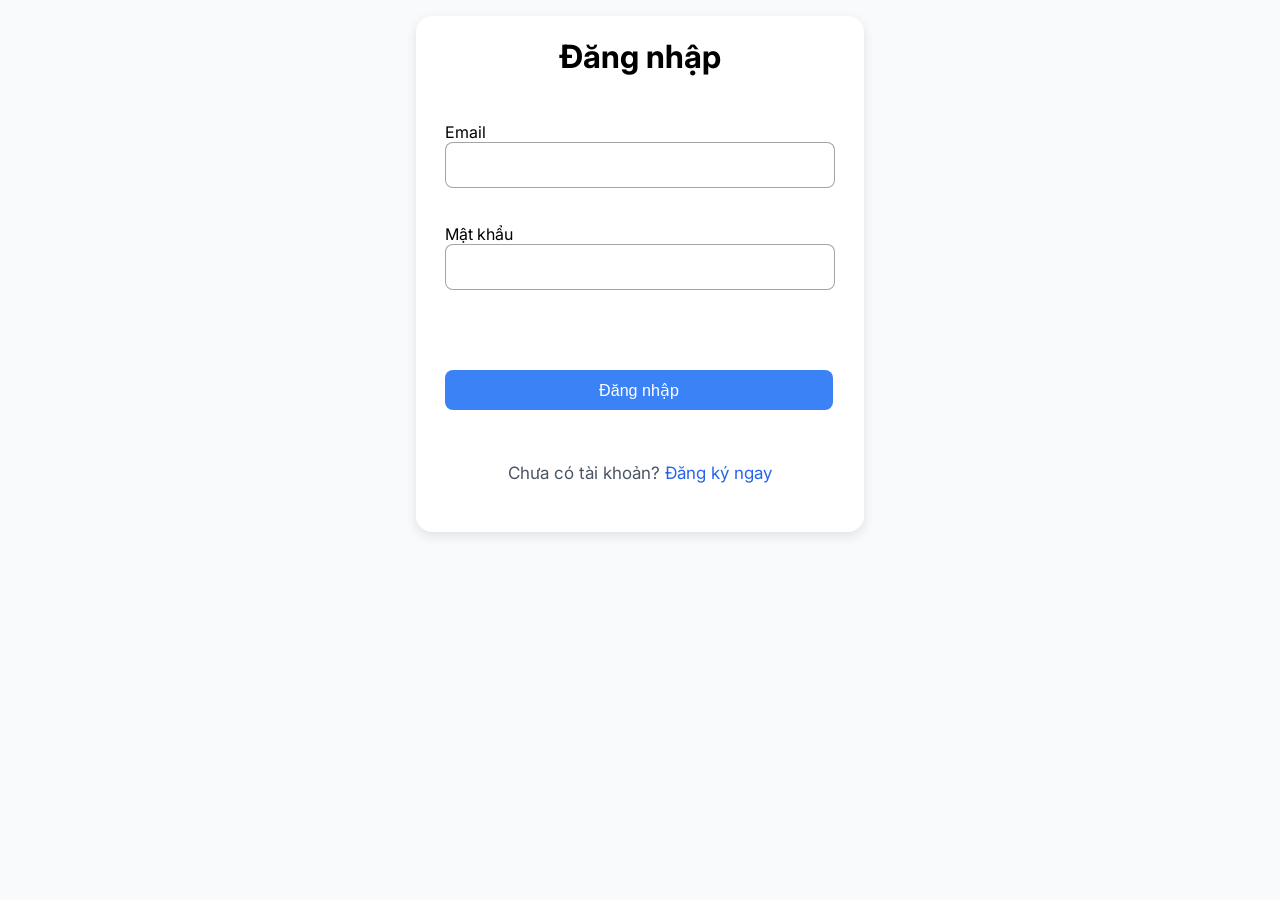
<file: Project IT103-b/pages/adminPage.html>
<!DOCTYPE html>
<html lang="en">

<head>
    <meta charset="UTF-8">
    <meta name="viewport" content="width=device-width, initial-scale=1.0">
    <title>adminPage</title>
    <link rel="preconnect" href="https://fonts.googleapis.com">
    <link rel="preconnect" href="https://fonts.gstatic.com" crossorigin>
    <link
        href="https://fonts.googleapis.com/css2?family=Inter:ital,opsz,wght@0,14..32,100..900;1,14..32,100..900&display=swap"
        rel="stylesheet">
    <link rel="stylesheet" href="../style/adminPage.css">
</head>

<body>
    <div class="all">
        <div class="headerAdmin">
            <div class="main_h1">
                <h1>Admin Dashboard</h1>
            </div>
            <div class="main_a">
                <a href="">Quản lý lịch</a>
                <a href="" style="background-color: rgba(224, 220, 224, 0.296);">Quản lý dịch vụ</a>
                <a href="">Trang chủ</a>
                <a href="../pages/login.html" style="color: #F87171;">Đăng xuất</a>
            </div>
        </div>
        <div class="mainAdmin">
            <div class="mainAdmin_one">
                <h1>Quản lý Dịch vụ</h1>
                <button>Thêm dịch vụ mới</button>
            </div>
            <div>
                <table>
                    <thead class="thead">
                        <tr>
                            <th>Tên dịch vụ</th>
                            <th>Mô tả</th>
                            <th>Hình ảnh</th>
                            <th>Thao tác</th>
                        </tr>
                    </thead>
                    <tbody class="tbody">
                        <tr>
                            <td>Gym</td>
                            <td>Tập luyện với các thiết bị hiện đại</td>
                            <td><img src="../image/d405a43c2e91df2b44cac686ac97525ce247c5b6.jpg" alt=""></td>
                            <td>
                                <button class="btnEdit">Sửa</button>
                                <button class="btnDelete">Xóa</button>
                            </td>
                        </tr>
                        <tr>
                            <td>Gym</td>
                            <td>Tập luyện với các thiết bị hiện đại</td>
                            <td><img src="../image/d405a43c2e91df2b44cac686ac97525ce247c5b6.jpg" alt=""></td>
                            <td>
                                <button class="btnEdit">Sửa</button>
                                <button class="btnDelete">Xóa</button>
                            </td>
                        </tr>
                        <tr>
                            <td>Gym</td>
                            <td>Tập luyện với các thiết bị hiện đại</td>
                            <td><img src="../image/d405a43c2e91df2b44cac686ac97525ce247c5b6.jpg" alt=""></td>
                            <td>
                                <button class="btnEdit">Sửa</button>
                                <button class="btnDelete">Xóa</button>
                            </td>
                        </tr>
                    </tbody>
                </table>
            </div>
        </div>
    </div>
    <script src="../js/adminPage.js"></script>
</body>

</html>
</file>
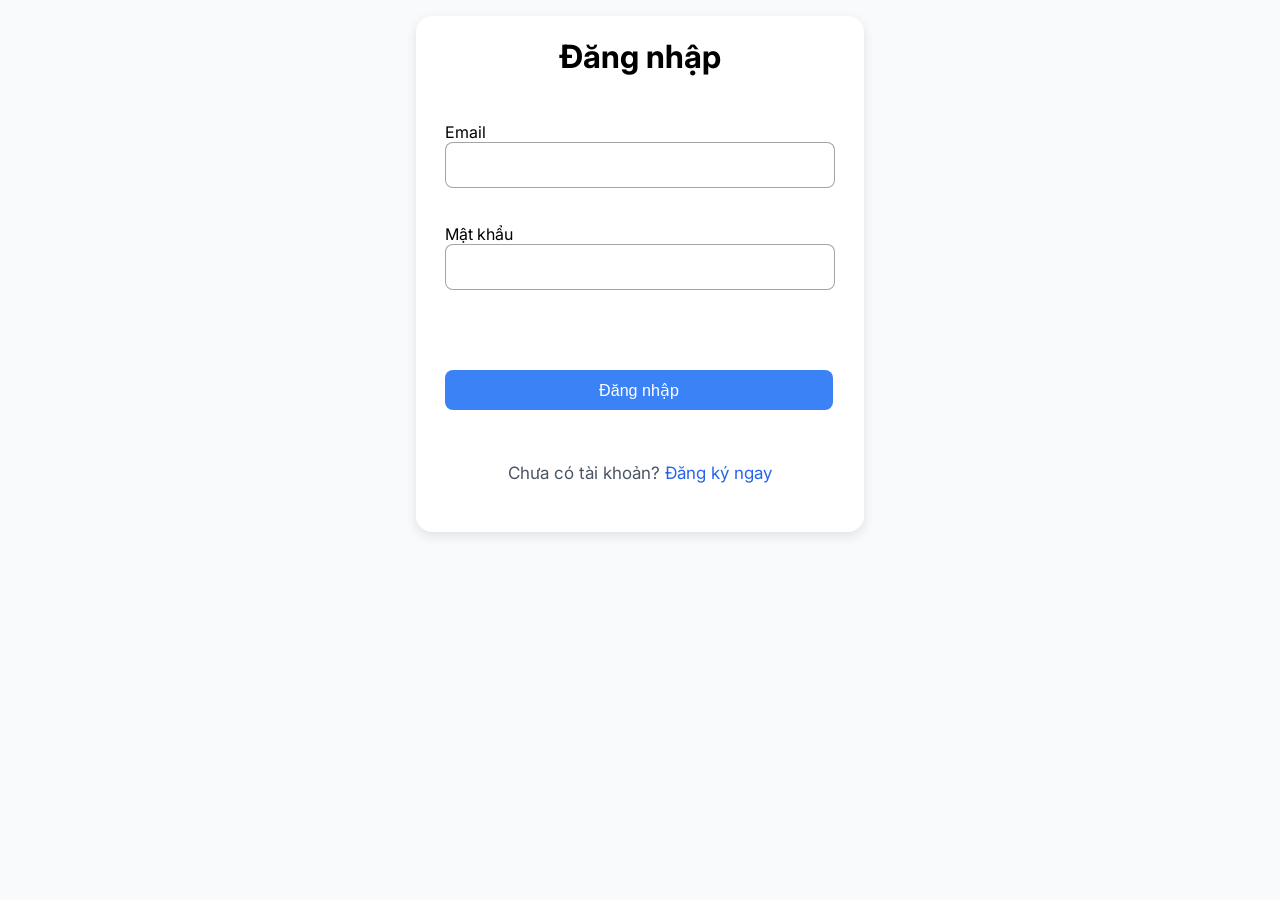
<file: Project IT103-b/pages/adminPageService.html>
<!DOCTYPE html>
<html lang="en">

<head>
    <meta charset="UTF-8">
    <meta name="viewport" content="width=device-width, initial-scale=1.0">
    <title>adminPage</title>
    <link rel="preconnect" href="https://fonts.googleapis.com">
    <link rel="preconnect" href="https://fonts.gstatic.com" crossorigin>
    <link
        href="https://fonts.googleapis.com/css2?family=Inter:ital,opsz,wght@0,14..32,100..900;1,14..32,100..900&display=swap"
        rel="stylesheet">
    <link rel="stylesheet" href="../style/adminPageService.css">
</head>

<body>
    <div class="all">
        <div class="headerAdmin">
            <div class="main_h1">
                <h1>Admin Dashboard</h1>
            </div>
            <div class="main_a">
                <a href="../pages/adminPageStatistical.html" >Quản lý lịch</a>
                <a href="../pages/adminPageService.html" style="background-color: rgba(224, 220, 224, 0.296);">Quản lý dịch vụ</a>
                <a href="../pages/homePage.html">Trang chủ</a>
                <a href="#" style="color: #F87171;" onclick="renderForm()">Đăng xuất</a>
            </div>
        </div>
        <div class="mainAdmin">
            <div class="mainAdmin_one">
                <h1>Quản lý Dịch vụ</h1>
                <button onclick="onFormAdd()">Thêm dịch vụ mới</button>
            </div>
            <div>
                <table>
                    <thead class="thead">
                        <tr>
                            <th>Tên dịch vụ</th>
                            <th>Mô tả</th>
                            <th>Hình ảnh</th>
                            <th>Thao tác</th>
                        </tr>
                    </thead>
                    <tbody class="tbody" id="tbody">
                        <!-- <tr>
                            <td>Gym</td>
                            <td>Tập luyện với các thiết bị hiện đại</td>
                            <td><img src="../image/d405a43c2e91df2b44cac686ac97525ce247c5b6.jpg" alt=""></td>
                            <td>
                                <button class="btnEdit">Sửa</button>
                                <button class="btnDelete">Xóa</button>
                            </td>
                        </tr>
                        <tr>
                            <td>Yoga</td>
                            <td>Thư giãn và can bằng tâm lý</td>
                            <td><img src="../image/c76c19de1febdf97cf79d8ed83568b0a54081504.jpg" alt=""></td>
                            <td>
                                <button class="btnEdit">Sửa</button>
                                <button class="btnDelete">Xóa</button>
                            </td>
                        </tr>
                        <tr>
                            <td>Zumba</td>
                            <td>Đốt cháy calories với những điệu nhảy sôi động</td>
                            <td><img src="../image/7ef967fae24731f1d342cc2c22dbd1e6701e6e6e.png" alt=""></td>
                            <td>
                                <button class="btnEdit">Sửa</button>
                                <button class="btnDelete">Xóa</button>
                            </td>
                        </tr> -->
                    </tbody>
                </table>
            </div>  
        </div>
    </div>
    <!-- hiển thị xác nhận -->
     <div class="div_check" id="div_check" style="display: none;">
        <h1>Bạn có muốn đăng xuất không ?</h1>
        <button class="btn1" onclick="offForm()">Hủy</button>
        <button class="btn2" onclick="outLogin(event)">đăng xuất</button>
     </div> 
    <!--thêm dịch vụ -->
    <div class="formAdd" id="formAdd" style="display: none;">
        <div >
            <h1 id="formAdd_h1">Thêm dịch vụ mới</h1>
        </div>
        <div class="service">
            <label for="service">Tên dịch vụ</label><br>
            <input type="text" id="service">
        </div>
        <p id="errorService" style="color: red;"></p>
        <div class="describe">
            <label for="describe">Mô tả</label><br>
            <textarea name="" id="describe"></textarea>
        </div>
        <p id="errorDescribe" style="color: red;"></p>
        <div class="image">
            <label for="image">URL Hình ảnh</label><br>
            <input type="text" id="image">
        </div>
        <p id="errorImage" style="color: red;"></p>
        <p id="error" style="color: red; display: none;">Lỗi</p>
        <div class="btn">
            <button id="btn_01" onclick="offFormAdd()" style="background-color: #6b7280;">Hủy</button>
            <button id="btn_02" onclick="addServices()" style="background-color: #3b82f6;">Lưu</button>
            <button id="btn_03" onclick="offFormAdd()" style="display: none; background-color: red;">Hủy</button>
            <button id="btn_04" onclick="updateSercice(checkIdEdit)" style="display: none; background-color: blue;">Sửa</button>
        </div>
    </div>
    <!-- xác nhận xóa -->
    <div class="div_check" id="div_check_delete" style="display: none;">
        <h1>Bạn có xác nhận muốn xóa không ?</h1>
        <button class="btn1" onclick="offFormDelete()">Hủy</button>
        <button class="btn2" onclick="deleteService(checkId)">Xóa</button>
     </div> 
    <script src="../js/adminPageService.js"></script>
</body>

</html>
</file>
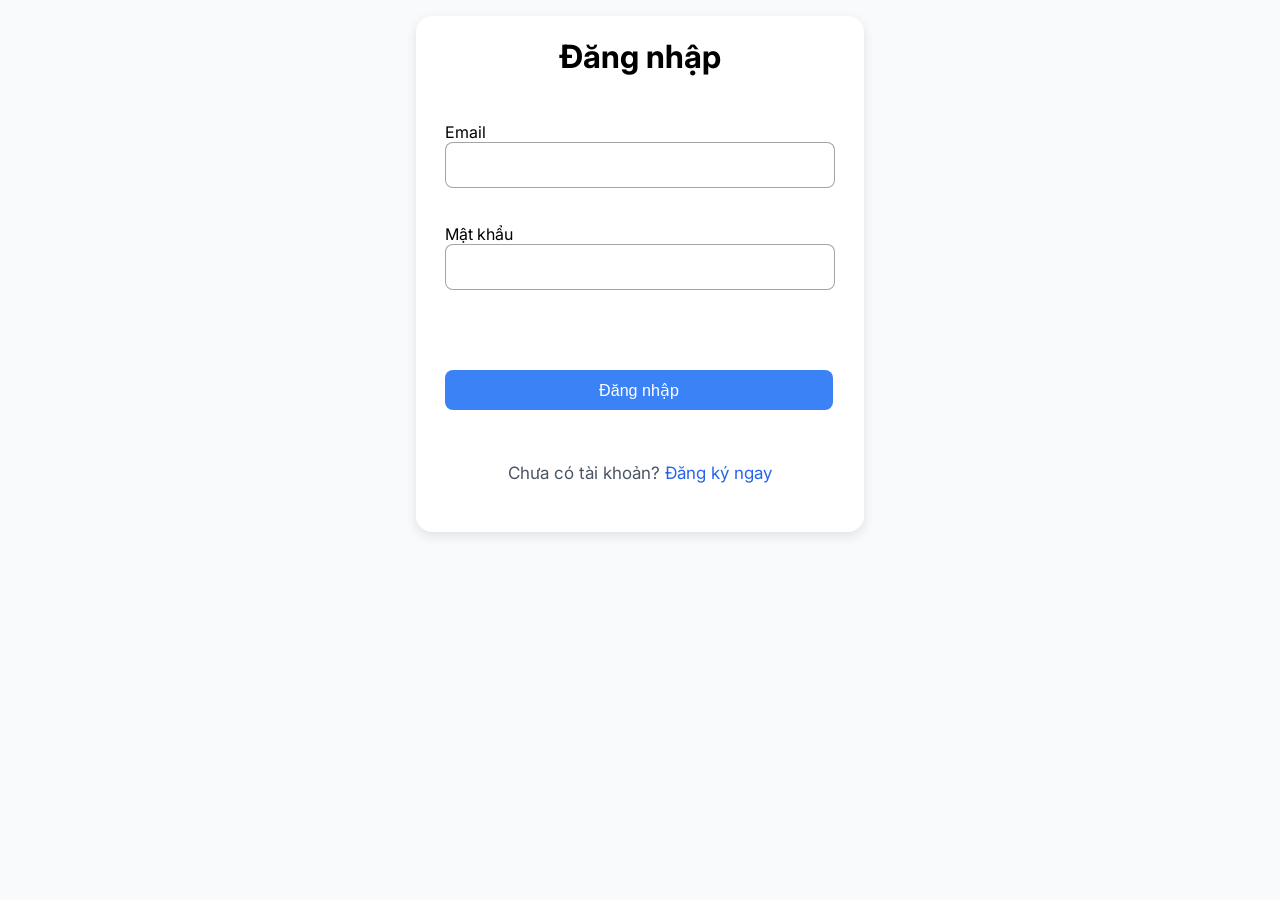
<file: Project IT103-b/pages/bookingPage.html>
<!DOCTYPE html>
<html lang="en">

<head>
    <meta charset="UTF-8">
    <meta name="viewport" content="width=device-width, initial-scale=1.0">
    <title>bookingPage</title>
    <link rel="preconnect" href="https://fonts.googleapis.com">
    <link rel="preconnect" href="https://fonts.gstatic.com" crossorigin>
    <link
        href="https://fonts.googleapis.com/css2?family=Inter:ital,opsz,wght@0,14..32,100..900;1,14..32,100..900&display=swap"
        rel="stylesheet">
    <link rel="stylesheet" href="../style/bookingPage.css">
</head>

<body>
    <header>
        <div class="div_header">
            <h1>GYM MANAGEMENT</h1>
            <div class="div_a">
                <a href="../pages/homePage.html">Trang chủ</a>
                <a href="../pages/bookingPage.html">Lịch tập</a>
            </div>
        </div>
    </header>
    <main>
        <div class="banner">
            <h1>Quản lý lịch tập</h1>
            <button onclick="showForm()">Đặt lịch mới</button>
        </div>
        <table>
            <thead class="thead">
                <tr>
                    <th>Lớp học</th>
                    <th>Ngày tập</th>
                    <th>Khung giờ</th>
                    <th>Họ tên</th>
                    <th>Email</th>
                    <th>Thao tác</th>
                </tr>
            </thead>
            <tbody class="tbody" id="tbody">
                <!-- thêm lịch -->
                <!-- <tr>
                    <td>GYM</td>
                    <td>2023-03-10</td>
                    <td>7:00 - 13:00</td>
                    <td>Nguyễn Anh Tùng</td>
                    <td>tunghlls01@gmail.com</td>
                    <td>
                        <button class="btnEdit">Sửa</button>
                        <button class="btnDelete">Xóa</button>
                    </td>
                </tr> -->
            </tbody>
        </table>
    </main>
    <!-- form đặt lịch -->
    <div class="formAdd" id="formAdd" style="display: none;">
        <div >
            <h1 id="formAdd_h1">Đặt lịch mới</h1>
        </div>
        <div class="classRooms">
            <label for="classRooms">Lớp học</label><br>
            <select id="classRooms">
                <option value="" disabled selected>Chọn lớp học</option>
                <option value="gym">Gym</option>
                <option value="yoga">Yoga</option>
                <option value="zumba">Zumba</option>
            </select>
        </div>
        <p id="error_one" style="color: red; display: block; "></p>
        <div class="date">
            <label for="date">Ngày</label><br>
            <input type="date" id="date">
        </div>
        <p id="error_two" style="color: red; display: block; "></p>
        <div class="addTime">
            <label for="time">Khung giờ</label><br>
            <select id="time">
                <option value="" disabled selected>Chọn khung giờ</option>
                <option value="07:00 - 09:00">07:00 - 09:00</option>
                <option value="09:00 - 11:00">09:00 - 11:00</option>
                <option value="13:00 - 15:00">13:00 - 15:00</option>
                <option value="17:00 - 19:00">17:00 - 19:00</option>
            </select>
        </div>
        <p id="error_three" style="color: red; display: block;"></p>
        <div class="btn">
            <button id="btn_01" onclick="closeForm()" style="background-color: #6b7280;">Hủy</button>
            <button id="btn_02" onclick="addLists()" style="background-color: #3b82f6;">Lưu</button>
            <button id="btn_03" onclick="closeForm()" style="display: none; background-color: red;">Hủy</button>
            <button id="btn_04" onclick="saveBook(editId)" style="display: none; background-color: blue;">Sửa</button>
        </div>
    </div>
    <!-- hiển thị xác nhận -->
     <div class="div_check" id="div_check" style="display: none;">
        <h1>Bạn có xác nhận muốn xóa không ?</h1>
        <button class="btn1" onclick="offForm()">Hủy</button>
        <button class="btn2" onclick="deleteBook(checkIndexID)">Xóa</button>
     </div>   
     <!-- phân trang -->
      <footer id="pagination">
      </footer>
    <script src="../js/bookingPage.js"></script>
</body>    

</html>
</file>
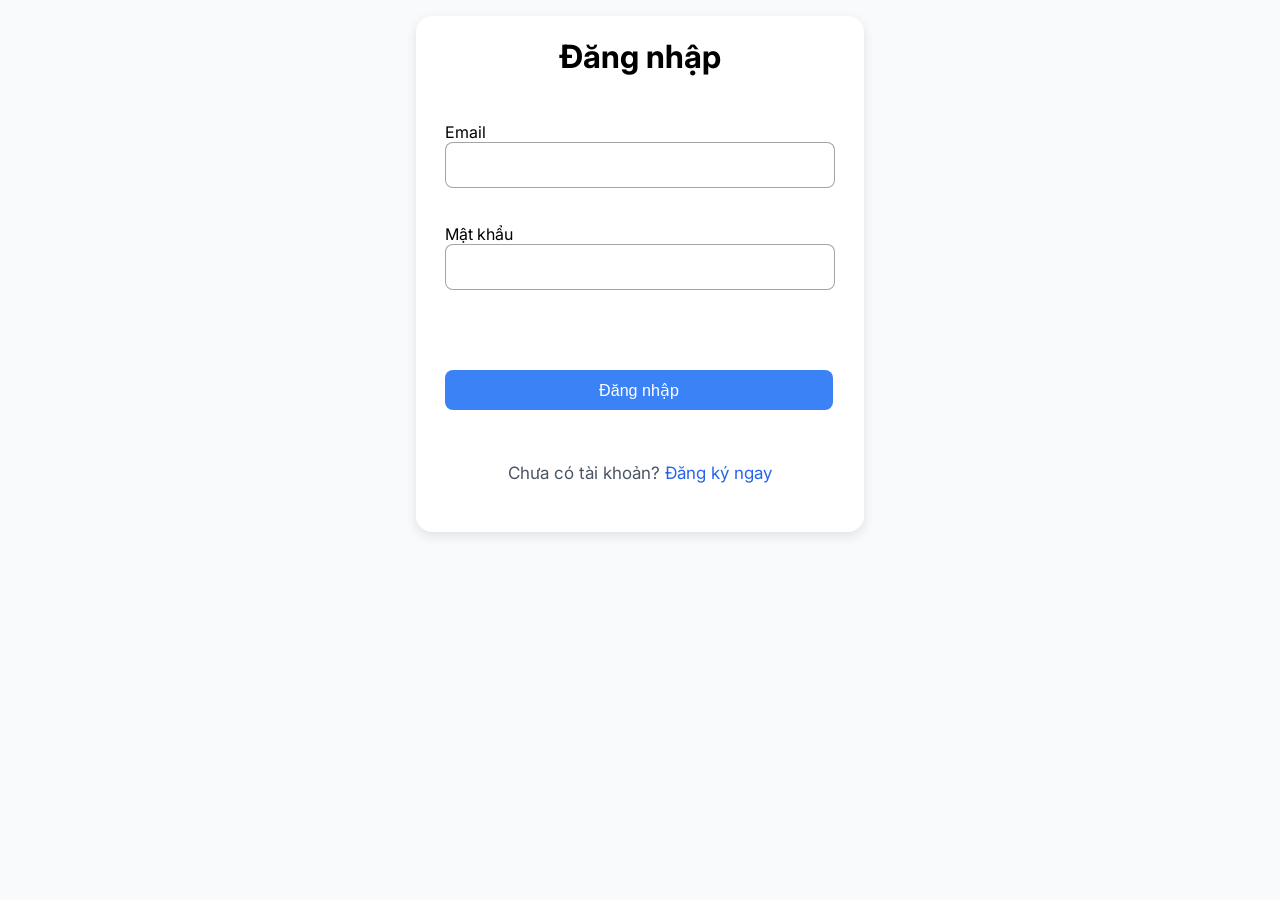
<file: Project IT103-b/pages/homePage.html>
<!DOCTYPE html>
<html lang="en">

<head>
    <meta charset="UTF-8">
    <meta name="viewport" content="width=device-width, initial-scale=1.0">
    <title>Trang chủ</title>
    <link rel="preconnect" href="https://fonts.googleapis.com">
    <link rel="preconnect" href="https://fonts.gstatic.com" crossorigin>
    <link
        href="https://fonts.googleapis.com/css2?family=Inter:ital,opsz,wght@0,14..32,100..900;1,14..32,100..900&display=swap"
        rel="stylesheet">
    <link rel="stylesheet" href="../style/homePage.css">
</head>

<body>
    <header>
        <div class="div_header">
            <h1>GYM MANAGEMENT</h1>
            <div class="div_a">
                <a href="../pages/homePage.html" id="home" style="display: block;">Trang chủ</a>
                <a href="../pages/bookingPage.html" id="book" style="display: block;">Lịch tập</a>
                <a href="../pages/adminPageService.html" id="admin" style="display: block;">Quản lý admin</a>
                <a href="../pages/login.html" id="logIn" style="display: block;">Đăng nhập</a>
                <a href="#" id="logOut" style="display: none;" onclick="renderForm();">Đăng xuất</a>
            </div>
        </div>
    </header>

    <section class="banner">
        <div class="image">
            <img src="../image/a816367e548d6aab61dcb73cfa8854af38fcac5b.png" alt="">
            <div class="main_in_image">
                <h1>Welcome to Our Gym</h1>
                <p>Transform Your Body, Transform Your Life</p>
                <button>Bắt đầu ngay</button>
            </div>
        </div>
    </section>

    <main class="main">
        <h1>Các lớp học phổ biến</h1>
        <div class="all_card" id="all_card">
            <!-- thẻ -->
            <!-- <div class="card">
                <div class="card_image">
                    <img src="../image/d405a43c2e91df2b44cac686ac97525ce247c5b6.jpg" alt="">
                </div>
                <div class="card_main">
                    <h3>Gym</h3>
                    <p>Tập luyện với các thiết bị hiện đại</p>
                    <button>Đặt lịch</button>
                </div>
            </div>
            <div class="card">
                <div class="card_image">
                    <img src="../image/c76c19de1febdf97cf79d8ed83568b0a54081504.jpg" alt="">
                </div>
                <div class="card_main">
                    <h3>YOGA</h3>
                    <p>Thư giãn và cân bằng tâm trí</p>
                    <button>Đặt lịch</button>
                </div>
            </div>
            <div class="card">
                <div class="card_image">
                    <img src="../image/7ef967fae24731f1d342cc2c22dbd1e6701e6e6e.png" alt="">
                </div>
                <div class="card_main">
                    <h3>Zumba</h3>
                    <p>Đốt cháy calories với những điệu <br>
                        nhảy sôi động
                    </p>
                    <button>Đặt lịch</button>
                </div>
            </div> -->
        </div>

    </main>

    <footer>
        <div class="div_footer">
            <!--  -->
            <div class="div_footer_one">
                <div class="div_in">
                    <h3>Về chúng tôi</h3>
                    <p>Gym Management - Nơi bạn bắt đầu hành</p>
                    <p>trình fitness của mình với các trang</p>
                    <p>thiết bị hiện đại và đội ngũ huấn luyện</p>
                    <p>viên chuyên nghiệp.</p>
                    <p></p>
                </div>
                <div class="div_in">
                    <h3>Liên hệ</h3>
                    <p>Email: contact@gym.com</p>
                    <p>Phone: (123) 456-7890</p>
                    <p>Địa chỉ: 123 Đường ABC, Quận XYZ</p>
                </div>
                <div class="div_in">
                    <h3>Theo dõi chúng tôi</h3>
                    <div class="app">
                        <p>Facebook</p>
                        <p>Instagram</p>
                        <p>Twitter</p>
                    </div>
                </div>
            </div>
            <!--  -->
            <div class="div_footer_two">
                <p>© 2024 Gym Management. All rights reserved.</p>
            </div>
        </div>
    </footer>
     <!-- hiển thị xác nhận -->
     <div class="div_check" id="div_check" style="display: none;">
        <h1>Bạn có muốn đăng xuất không ?</h1>
        <button class="btn1" onclick="offForm()">Hủy</button>
        <button class="btn2" onclick="deletCurrentUser(event)">đăng xuất</button>
     </div>   
    <script src="../js/homePage.js"></script>
</body>

</html>
</file>
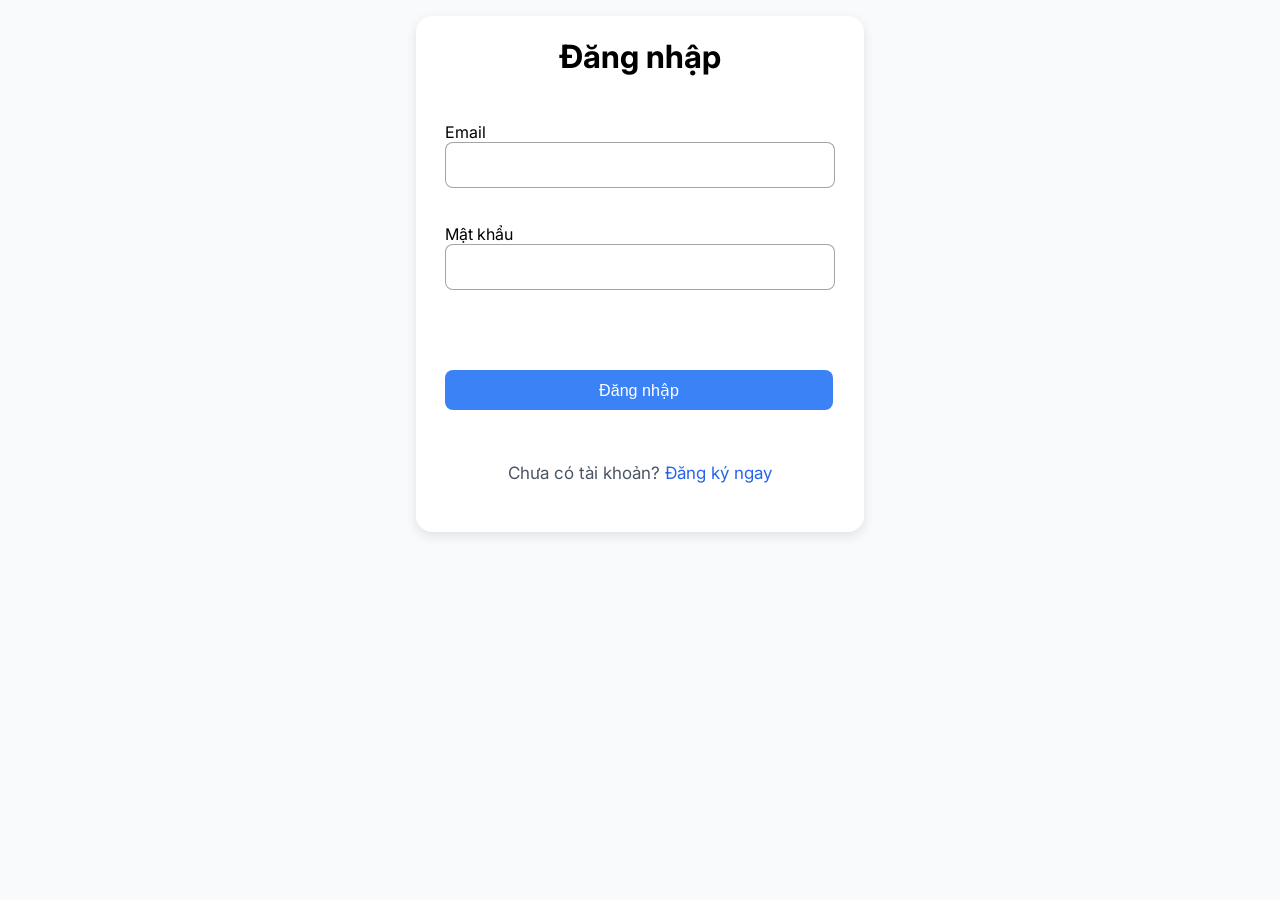
<file: Project IT103-b/pages/login.html>
<!DOCTYPE html>
<html lang="en">

<head>
    <meta charset="UTF-8">
    <meta name="viewport" content="width=device-width, initial-scale=1.0">
    <title>login</title>
    <link rel="preconnect" href="https://fonts.googleapis.com">
    <link rel="preconnect" href="https://fonts.gstatic.com" crossorigin>
    <link
        href="https://fonts.googleapis.com/css2?family=Inter:ital,opsz,wght@0,14..32,100..900;1,14..32,100..900&display=swap"
        rel="stylesheet">
    <link rel="stylesheet" href="../style/login.css">
</head>

<body>
    <div class="login">
        <header class="header">
            <h1>Đăng nhập</h1>
        </header>
        <main class="main">
            <div class="divEmail">
                <label for="loginEmail">Email</label><br>
                <input type="email" id="loginEmail"><br>
            </div>
            <div class="divPassword">
                <label for="loginPassword">Mật khẩu</label><br>
                <input type="password" id="loginPassword"><br>
            </div>
            <p class="error_login" id="error_login"></p>
            <button class="buttonLogin" onclick="login()">Đăng nhập</button><br>
        </main>
        <footer class="footer">
            <p>Chưa có tài khoản?</p>
            <a href="http://127.0.0.1:5500/pages/register.html">Đăng ký ngay</a>
        </footer>
        <div class="status" id="status">
            <div class="card_success">
                <span>✅ đăng nhập Thành công</span>
            </div>
        </div>
    </div>
    <script src="../js/login.js"></script>
</body>

</html>
</file>
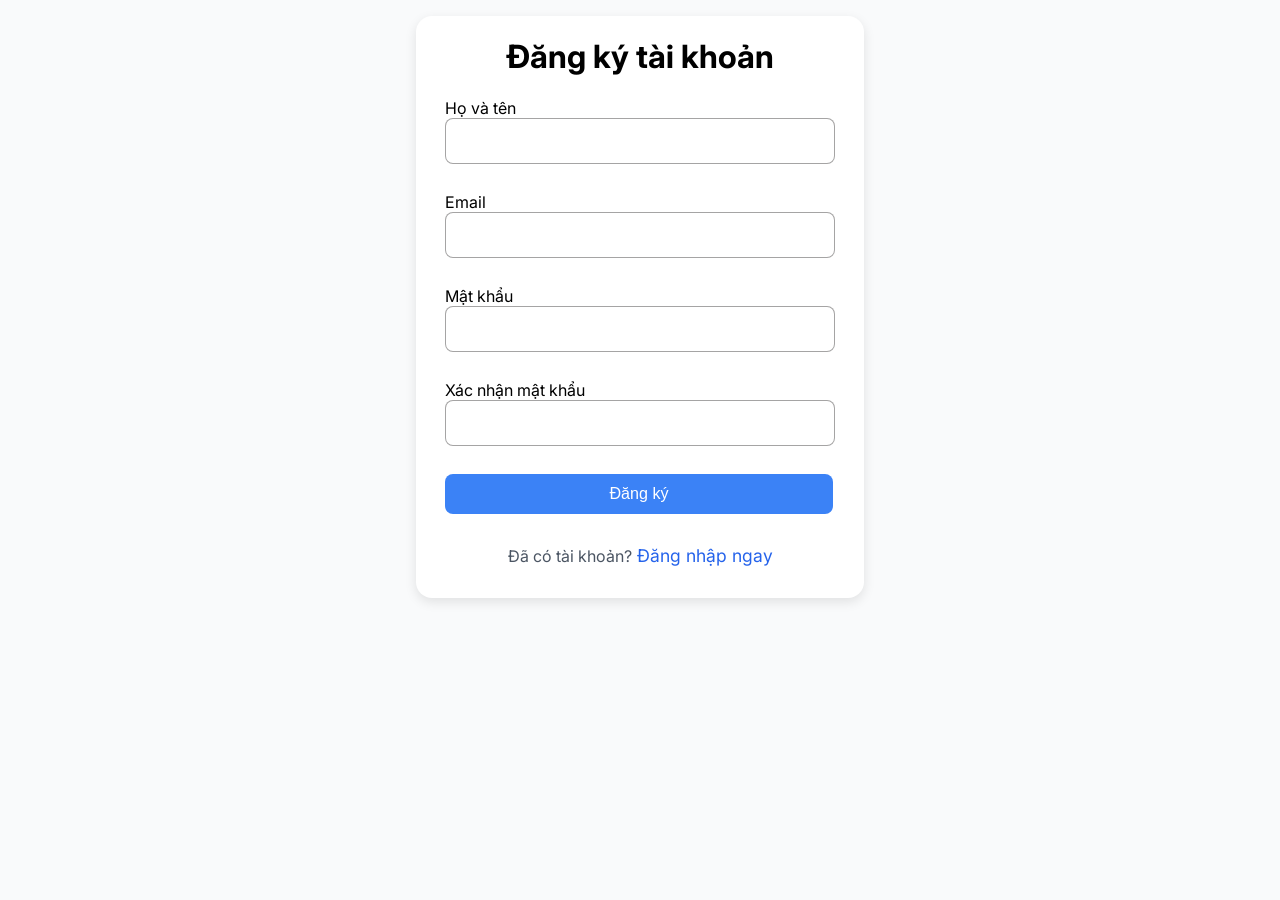
<file: Project IT103-b/pages/register.html>
<!DOCTYPE html>
<html lang="en">

<head>
    <meta charset="UTF-8">
    <meta name="viewport" content="width=device-width, initial-scale=1.0">
    <title>register</title>
    <link rel="preconnect" href="https://fonts.googleapis.com">
    <link rel="preconnect" href="https://fonts.gstatic.com" crossorigin>
    <link
        href="https://fonts.googleapis.com/css2?family=Inter:ital,opsz,wght@0,14..32,100..900;1,14..32,100..900&display=swap"
        rel="stylesheet">
    <link rel="stylesheet" href="../style/register.css">
</head>

<body>
    <div class="register">
        <header class="header">
            <h1>Đăng ký tài khoản</h1>
        </header>
        <main class="main">
            <div class="divName">
                <label for="userName">Họ và tên</label><br>
                <input type="text" id="userName"><br>
                <!-- hiển thị lỗi -->
                <p class="div_p" id="error_name"></p>
            </div>
            <div class="divEmail">
                <label for="userEmail">Email</label><br>
                <input type="email" id="userEmail"><br>
                <!-- hiển thị lỗi -->
                <p class="div_p" id="error_email"></p>
            </div>
            <div class="divPassword">
                <label for="password">Mật khẩu</label><br>
                <input type="password" id="password"><br>
                <!-- hiển thị lỗi -->
                <p class="div_p" id="error_password"></p>
            </div>
            <div class="divConfirmPassword">
                <label for="confirmPassword">Xác nhận mật khẩu</label><br>
                <input type="password" id="confirmPassword"><br>
                <!-- hiển thị lỗi -->
                <p class="div_p" id="error_confirmPassword"></p>
            </div>
            <button class="btnRegister" onclick="addlogin() ">Đăng ký</button>
        </main>
        <footer class="footer">
            <p>Đã có tài khoản?</p>
            <a href="http://127.0.0.1:5500/pages/login.html">Đăng nhập ngay</a>
        </footer>
        <div class="status" id="status">
            <div class="card_success">
                <span>✅ đăng ký Thành công</span>
            </div>
        </div>
    </div>
    <script src="../js/register.js"></script>
</body>

</html>
</file>
<file: Project IT103-b/style/adminPage.css>
body {
    margin: 0;
    padding: 0;
    box-sizing: border-box;
    font-family: "Inter", sans-serif;
    display: flex;
}

.all {
    display: flex;
}
/* thanh bên phải */
.headerAdmin {
    width: 250px;
    height: 900px;
    color: #ffffff;
    background-color: #1F2937;
    display: flex;
    flex-direction: column;
}
.headerAdmin .main_h1 {
   font-size: 12px;
   padding: 0px 8px;
}
.headerAdmin .main_a {
    display: flex;
    flex-direction: column;
    padding: 16px 8px;
}   
.headerAdmin .main_a a {
    padding: 16px 8px;
    font-size: 19px;
    text-decoration: none;
    color: #FFFFFF;
    border-radius: 4px;
}
.headerAdmin .main_a a:hover{
    background-color: rgba(221, 216, 221, 0.1);
}
/* thanh bên trái */
.mainAdmin {
    width: 1142px;

    display: flex;
    flex-direction: column;
    padding: 14px 24px;
}
.mainAdmin_one {
    display: flex;
    align-items: center;
    justify-content: space-between;
}
.mainAdmin_one button {
    width: 186px;
    height: 40px;
    color: #FFFFFF;
    font-size: 17.6px;
    border-radius: 6px;
    border: none;
    background-color: #3B82F6;
}
table {
    width: 100%;
    height: 49px;
    border-radius: 8px;
    box-shadow: 0px 4px 12px rgba(0, 0, 0, 0.1);
    border-collapse: collapse;
    overflow: hidden;
}

table .thead tr th {
   text-align: left; 
}
.thead tr th {
    padding: 12px;
    font-size: 14px;
    font-weight: 600;
}
img {
    width: 50px;
    height: 50px;
    object-fit: cover;
    border-radius: 4px;
}
tbody td {
    padding: 12px;
    font-size: 14px;
    color: #374151;
    border-top: 1px solid #e5e7eb;
}
tbody button {
    border: none;
    background: none;
    cursor: pointer;
    font-size: 14px;
    padding: 0 4px;
}
tbody td .btnEdit {
    color:#3B82F6;
}
tbody td .btnDelete {
    color: red;
}
</file>
<file: Project IT103-b/style/adminPageService.css>
body {
    margin: 0;
    padding: 0;
    box-sizing: border-box;
    font-family: "Inter", sans-serif;
    display: flex;
    background-color: rgb(235, 235, 235);
    position: relative;
}

.all {
    display: flex;
}
/* thanh bên phải */
.headerAdmin {
    width: 250px;
    height: 900px;
    color: #ffffff;
    background-color: #1F2937;
    display: flex;
    flex-direction: column;
}
.headerAdmin .main_h1 {
   font-size: 12px;
   padding: 0px 8px;
}
.headerAdmin .main_a {
    display: flex;
    flex-direction: column;
    padding: 16px 8px;
}   
.headerAdmin .main_a a {
    padding: 16px 8px;
    font-size: 19px;
    text-decoration: none;
    color: #FFFFFF;
    border-radius: 4px;
}
.headerAdmin .main_a a:hover{
    background-color: rgba(221, 216, 221, 0.1);
}
/* thanh bên trái */
.mainAdmin {
    width: 1142px;
    display: flex;
    flex-direction: column;
    padding: 14px 24px;
}
.mainAdmin_one {
    display: flex;
    align-items: center;
    justify-content: space-between;
}
.mainAdmin_one button {
    width: 186px;
    height: 40px;
    color: #FFFFFF;
    font-size: 17.6px;
    border-radius: 6px;
    border: none;
    background-color: #3B82F6;
}
table {
    width: 100%;
    height: 49px;
    border-radius: 8px;
    box-shadow: 0px 4px 12px rgba(0, 0, 0, 0.1);
    border-collapse: collapse;
    overflow: hidden;
}

table .thead tr th {
   text-align: left; 
}
.thead tr th {
    padding: 12px;
    font-size: 14px;
    font-weight: 600;
    background-color: rgb(235, 235, 235);
}
img {
    width: 50px;
    height: 50px;
    object-fit: cover;
    border-radius: 4px;
}
tbody td {
    padding: 12px;
    font-size: 14px;
    color: #374151;
    border-top: 1px solid #e5e7eb;
    background-color: #FFFFFF;
}
tbody button {
    border: none;
    background: none;
    cursor: pointer;
    font-size: 14px;
    padding: 0 4px;
}
tbody td .btnEdit {
    color:#3B82F6;
}
tbody td .btnDelete {
    color: red;
}
/* check */
.div_check {
    background: white;
    width: 350px;
    padding: 20px;
    border-radius: 10px;
    box-shadow: 0px 4px 12px rgba(0, 0, 0, 0.2);
    text-align: center;
    position: absolute;
    top: 40%;
    left: 1%;
    transform:scaleY(-50%, -50%);
    z-index: 100;

}
.div_check h1 {
    font-size: 18px;
    margin-bottom: 20px;
}
.btn_group {
    display: flex;
    justify-content: center;
    gap: 10px;
}
.div_check button {
    padding: 8px 16px;
    border: none;
    border-radius: 6px;
    cursor: pointer;
    font-weight: 500;
}
.btn1 {
    background-color: #6b7280;
    color: white;
}
.btn2 {
    background-color: #ef4444;
    color: white;
}
.btn1:hover {
    background-color: #4b5563;
}
.btn2:hover {
    background-color: #dc2626;
}
/* form thêm */
.formAdd {
    position: fixed;
    top: 50%;
    left: 50%;
    transform: translate(-50%, -50%);
    width: 420px;
    background-color: #f9fafb;
    padding: 24px;
    border-radius: 12px;
    box-shadow: 0px 10px 30px rgba(0, 0, 0, 0.2);
    display: flex;
    flex-direction: column;
    gap: 16px;
}
.formAdd h1 {
    font-size: 24px;
    margin: 0;
}
.formAdd label {
    font-size: 14px;
    color: #374151;
}
.formAdd select {
    width: 100%;
    height: 44px;
    border-radius: 8px;
    border: 1px solid #d1d5db;
    padding: 0 12px;
    font-size: 16px;
    outline: none;
    cursor: pointer;
    background-color: #fff;
}
.formAdd input {
    width: 94%;
    height: 44px;
    border-radius: 8px;
    border: 1px solid #d1d5db;
    padding: 0 12px;
    font-size: 16px;
    outline: none;
    cursor: pointer;
    background-color: #fff;
}
.formAdd textarea {
     width: 94%;
    height: 100px;
    border-radius: 8px;
    border: 1px solid #d1d5db;
    padding: 0 12px;
    font-size: 16px;
    outline: none;
    cursor: pointer;
    background-color: #fff;
}
.formAdd select:focus {
    border-color: #3b82f6;
}
.btn {
    display: flex;
    justify-content: flex-end;
    gap: 10px;
    margin-top: 10px;
}
.btn button {
    width: 80px;
    height: 40px;
    border-radius: 8px;
    border: none;
    font-size: 14px;
    cursor: pointer;
}
.btn .btn_01 {
    background-color: #6b7280;
    color: #fff;
}
.btn .btn_02 {
    background-color: #3b82f6;
    color: #fff;
}
.btn button:hover {
    opacity: 0.9;
}
</file>
<file: Project IT103-b/style/bookingPage.css>
body {
    margin: 0;
    padding: 0;
    box-sizing: border-box;
    font-family: "Inter", sans-serif;
    position: relative;
}
/* header */
header {
    width: 100%;
    height: 52px;
    background-color: #1F2937;
}

.div_header {
    width: 1280px;
    height: 52px;
    color: #FFFFFF;
    display: flex;
    align-items: center;
    justify-content: space-between;
    margin: 0 auto;
    padding: 0 16px;
}
header h1 {
    font-size: 23.9px;
}
.div_a {
    display: flex;
    gap: 16px;
}
.div_a a {
    color: #FFFFFF;
    text-decoration: none;
    font-size: 18.6px;
}
/* main */
main {
    width: 1280px;
    margin: 0 auto;
    display: flex;
    flex-direction: column;
    gap: 24px;
}
/* banner */
.banner {
    display: flex;
    justify-content: space-between;
    align-items: center;
    padding: 10px;

}
.banner button {
    width: 147px;
    height: 40px;
    background-color: #3B82F6;
    border: none;
    border-radius: 6px;
    color: #FFFFFF;
    font-size: 19.6px;
}
/* table */
table {
    width: 100%;
    height: 49px;
    border-radius: 8px;
    box-shadow: 0px 4px 12px rgba(0, 0, 0, 0.1);
    border-collapse: collapse;
    overflow: hidden;
}

table .thead tr th {
   text-align: left;
   background-color: #E5E7EB;
    
}
.thead tr th {
    background-color: #e5e7eb;
    padding: 12px;
    font-size: 14px;
    font-weight: 600;
}
tbody td {
    padding: 12px;
    font-size: 14px;
    color: #374151;
    border-top: 1px solid #e5e7eb;
}
tbody button {
    border: none;
    background: none;
    cursor: pointer;
    font-size: 14px;
    padding: 0 4px;
}
tbody td .btnEdit {
    color:#3B82F6;
}
tbody td .btnDelete {
    color: red;
}
/* form thêm */
.formAdd {
    position: fixed;
    top: 50%;
    left: 50%;
    transform: translate(-50%, -50%);
    width: 420px;
    background-color: #f9fafb;
    padding: 24px;
    border-radius: 12px;
    box-shadow: 0px 10px 30px rgba(0, 0, 0, 0.2);
    display: flex;
    flex-direction: column;
    gap: 16px;
}
.formAdd h1 {
    font-size: 24px;
    margin: 0;
}
.formAdd label {
    font-size: 14px;
    color: #374151;
}
.formAdd select {
    width: 100%;
    height: 44px;
    border-radius: 8px;
    border: 1px solid #d1d5db;
    padding: 0 12px;
    font-size: 16px;
    outline: none;
    cursor: pointer;
    background-color: #fff;
}
.formAdd input {
    width: 94%;
    height: 44px;
    border-radius: 8px;
    border: 1px solid #d1d5db;
    padding: 0 12px;
    font-size: 16px;
    outline: none;
    cursor: pointer;
    background-color: #fff;
}
.formAdd select:focus {
    border-color: #3b82f6;
}
.btn {
    display: flex;
    justify-content: flex-end;
    gap: 10px;
    margin-top: 10px;
}
.btn button {
    width: 80px;
    height: 40px;
    border-radius: 8px;
    border: none;
    font-size: 14px;
    cursor: pointer;
}
.btn .btn_01 {
    background-color: #6b7280;
    color: #fff;
}
.btn .btn_02 {
    background-color: #3b82f6;
    color: #fff;
}
.btn button:hover {
    opacity: 0.9;
}
/* check */
.div_check {
    background: white;
    width: 350px;
    padding: 20px;
    border-radius: 10px;
    box-shadow: 0px 4px 12px rgba(0, 0, 0, 0.2);
    text-align: center;
    position: absolute;
    top: 70%;
    left: 37%;
    transform:scaleY(-50%, -50%);
    z-index: 100;

}
.div_check h1 {
    font-size: 18px;
    margin-bottom: 20px;
}
.btn_group {
    display: flex;
    justify-content: center;
    gap: 10px;
}
.div_check button {
    padding: 8px 16px;
    border: none;
    border-radius: 6px;
    cursor: pointer;
    font-weight: 500;
}
.btn1 {
    background-color: #6b7280;
    color: white;
}
.btn2 {
    background-color: #ef4444;
    color: white;
}
.btn1:hover {
    background-color: #4b5563;
}
.btn2:hover {
    background-color: #dc2626;
}
footer {
    width: 100%;
    margin-top: 20px;
    display: flex;
    justify-content: center;
    align-items: center;
    gap: 8px;
    font-size: 16px;
}
footer button {
    width: 40px;
    height: 40px;
    padding: 0 12px;
    background-color: #f3f4f6;
    color: #374151;
    border: 1px solid #d1d5db;
    border-radius: 6px;
}
footer button:hover {
    background-color: #3B82F6;
    color: #fff;
    border-color: #3B82F6;
}
</file>
<file: Project IT103-b/style/homePage.css>
body {
    margin: 0;
    padding: 0;
    box-sizing: border-box;
    font-family: "Inter", sans-serif;
}
/* header */
header {
    width: 100%;
    height: 52px;
    background-color: #1F2937;
}

.div_header {
    width: 1280px;
    height: 52px;
    color: #FFFFFF;
    display: flex;
    align-items: center;
    justify-content: space-between;
    margin: 0 auto;
    padding: 0 16px;
}
header h1 {
    font-size: 23.9px;
}
.div_a {
    display: flex;
    gap: 16px;
}
.div_a a {
    color: #FFFFFF;
    text-decoration: none;
    font-size: 18.6px;
}
/* section */
/* ảnh */
.image {
    position: relative;
}
.image img {
    width: 100%;
    display: block;
    filter: brightness(60%);
}
.main_in_image {
    position: absolute;
    top: 50%;
    left: 50%;
    transform: translate(-50%, -50%);
    text-align: center;
    color: white;
    display: flex;
    flex-direction: column;
}
.main_in_image h1 {
    font-size: 50.1px;
    margin: 0;
}
.main_in_image p {
    font-size: 29.4px;
}
.main_in_image button {
    width: 194px;
    height: 44px;
    background-color: #2563EB;
    color: #FFFFFF;
    margin: 0 auto;
    border: none;
    border-radius: 8px;
    font-size: 19.8px;
    font-weight: 600;
}
/* main */
/* thẻ */
.main {
    width: 1280px;
    margin: 0 auto;
    display: flex;
    flex-direction:column;
}
.main h1 {
    text-align: center;
    margin: 64px 0px 48px 0px;
}
.all_card {
    display: flex;
    flex-wrap: wrap;
    gap: 32px;
    padding: 0px 16px 64px;
}
.main .card {
    width: calc((100% - 64px) / 3);
    height: 400px;
    display: flex;
    flex-direction: column;
    box-shadow: 0px 4px 12px rgba(0, 0, 0, 0.15);
    border-radius: 8px;
}
.main .card .card_image img {
    width: 340px;
    margin: 0 29px;
}
.main .card .card_main {
    margin: 0 29px;
    display: flex;
    flex-direction: column;
}
.main .card .card_main h3 {
    font-size: 23.9px;
    margin: 23.5px 0px 0px 0px;
}
.main .card .card_main p {
    color: #4B5563;
    font-size: 18.6px;
}
.main .card .card_main button {
    width: 109px;
    height: 40px;
    background-color: #2563EB;
    color: #FFFFFF;
    font-size: 18.6px;
    border: none;
    border-radius: 4px;
}
/* footer */
footer {
    width: 100%;
    height: 330px;
    background: #1F2937;
}

.div_footer {
    width: 1280px;
    height: 229px;
    margin: 0 auto;
    display: flex;
    flex-direction: column;
    gap: 100px;
    padding-left: 30px;
}
.div_footer_one {
    display: flex;
    gap:32px;
    
}
.div_footer_one .div_in {
    width: 395px;
    height: 140px;
}
.div_footer_one .div_in h3 {
    color: #FFFFFF;
    font-size: 23.9px;
}
.div_footer_one .div_in p {
    color: #9CA3AF;
    font-size: 18.6px;
    margin: 0px 0px;
}
.div_footer_one .div_in .app {
    display: flex;
    gap: 16px;
}

.div_footer_two {
    border-top:  1px solid #9CA3AF;
    text-align: center;
    color: #9CA3AF;
    font-size: 18.6px;
    padding-top: 20px;
}
/* check */
.div_check {
    background: white;
    width: 350px;
    padding: 20px;
    border-radius: 10px;
    box-shadow: 0px 4px 12px rgba(0, 0, 0, 0.2);
    text-align: center;
    position: absolute;
    top: 10%;
    left: 70%;
    transform:scaleY(-50%, -50%);
    z-index: 100;

}
.div_check h1 {
    font-size: 18px;
    margin-bottom: 20px;
}
.btn_group {
    display: flex;
    justify-content: center;
    gap: 10px;
}
.div_check button {
    padding: 8px 16px;
    border: none;
    border-radius: 6px;
    cursor: pointer;
    font-weight: 500;
}
.btn1 {
    background-color: #6b7280;
    color: white;
}
.btn2 {
    background-color: #ef4444;
    color: white;
}
.btn1:hover {
    background-color: #4b5563;
}
.btn2:hover {
    background-color: #dc2626;
}
</file>
<file: Project IT103-b/style/login.css>
body {
    margin: 0;
    padding: 0;
    box-sizing: border-box;
    background-color: #F9FAFB;
    font-family: "Inter", sans-serif;
}
.login {
    width: 448px;
    background-color: brown;
    display: flex;
    flex-direction: column;
    margin: 40px auto;
    border-radius: 16px;
    background-color: #FFFFFF;
    margin-top: 16px;
    box-shadow: 0 4px 12px rgba(0, 0, 0, 0.1);
}
/* header */
.header {
    margin-bottom: 24.5px;
    text-align: center;
}
/* main */
.main {
    margin: 0 auto;
    display: flex;
    flex-direction: column;
    gap: 16px;
}
.main span {
    font-size: 15.6px;
    color: #374151;
}
.main input {
    width: 384px;
    height: 42px;
    border-radius: 8px;
    border: 1px solid rgba(102, 99, 99, 0.585);
    display: flex;
    gap: 16px;
}
.main .buttonLogin {
    width: 388px;
    height: 40px;
    background-color: #3B82F6;
    color: #FFFFFF;
    font-size: 16.1px;
    border: none;
    border-radius: 8px;
} 
/* footer */
.footer {
    display: flex;
    justify-content: center;
    align-items: center;
    gap: 5px;
    color: #4B5563;
    font-size: 17px;
    margin-bottom: 32px;
}
.footer a {
    text-decoration: none;
    color: #2563EB;
}
/* hiển thị lỗi */
.error_login {
    color: red;
    font-size: 14px;
    display: block;
}
/* thẻ đăng nhập thành công */
.status {
    position: absolute;
    background-color: #374151;
    top: 0;
    right: 0;
    width: 200px;
    height: 50px;
    color: green;
    background: rgba(0, 255, 0, 0.2);
    border: 2px solid green;
    border-radius: 8px;
    display: none;
}
</file>
<file: Project IT103-b/style/register.css>
body {
    margin: 0;
    padding: 0;
    box-sizing: border-box;
    background-color: #F9FAFB;
    font-family: "Inter", sans-serif;
    position: relative;
}
.register {
    width: 448px;
    background-color: brown;
    display: flex;
    flex-direction: column;
    margin: 40px auto;
    border-radius: 16px;
    background-color: #FFFFFF;
    margin-top: 16px;
    box-shadow: 0 4px 12px rgba(0, 0, 0, 0.1);
}
/* đầu */
.header {
    text-align: center;
}
/* thân */
.main {
    margin: 0 auto;
    display: flex;
    flex-direction: column;
    gap: 16px;
}
.main span {
    font-size: 15.6px;
    color: #374151;
}
.main input {
    width: 384px;
    height: 42px;
    border-radius: 8px;
    border: 1px solid rgba(102, 99, 99, 0.585);
}
.main .btnRegister {
    width: 388px;
    height: 40px;
    background-color: #3B82F6;
    color: #FFFFFF;
    font-size: 16.1px;
    border: none;
    border-radius: 8px;
}
/* chân */
.footer {
    display: flex;
    justify-content: center;
    align-items: center;
    gap: 5px;
    color: #4B5563;
    margin: 16px 0px;
}
.footer a {
    text-decoration: none;
    color: #2563EB;
    font-size: 17.6px;
}
/* hiển thị lỗi */
.div_p {
    color: red;
    font-size: 12px;
    display: block;
}
/* thẻ đăng ký thành công */
.status {
    position: absolute;
    background-color: #374151;
    top: 0;
    right: 0;
    width: 300px;
    height: 50px;
    color: green;
    background: rgba(0, 255, 0, 0.2);
    border: 2px solid green;
    border-radius: 8px;
    display: none   ;
    font-size: 20px;
}
</file>
